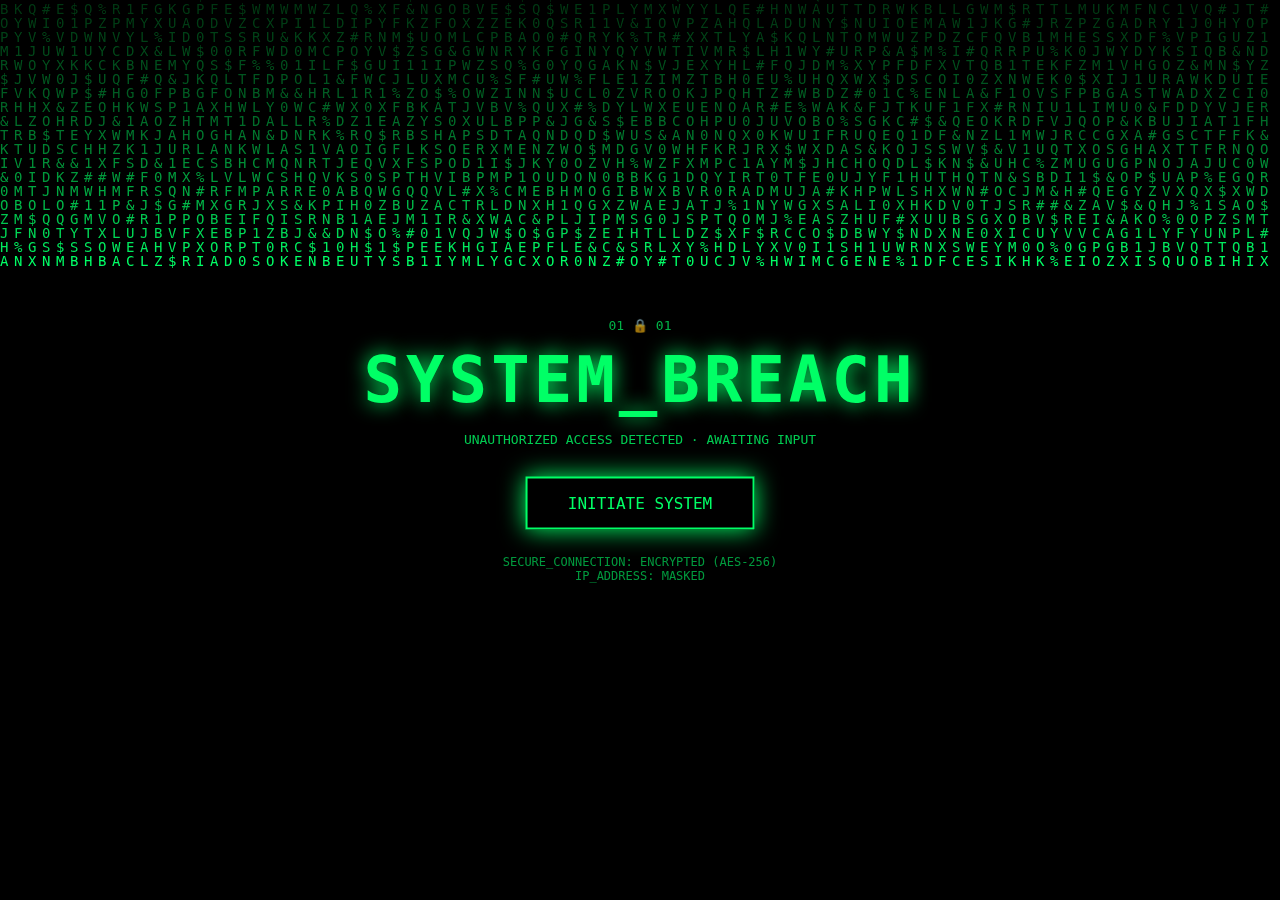
<file: index.html>
<!DOCTYPE html>
<html lang="en">
<head>
  <meta charset="UTF-8">
  <title>SYSTEM_BREACH</title>
  <link rel="stylesheet" href="style.css">
</head>
<body>

<canvas id="matrix"></canvas>

<div class="center">
  <div class="icons">01 🔒 01</div>

  <h1>SYSTEM_BREACH</h1>
  <p class="sub">UNAUTHORIZED ACCESS DETECTED · AWAITING INPUT</p>

  <button onclick="next()">INITIATE SYSTEM</button>

  <p class="footer">
    SECURE_CONNECTION: ENCRYPTED (AES-256)<br>
    IP_ADDRESS: MASKED
  </p>
</div>

<script src="matrix.js"></script>
<script>
  function next() {
    window.location.href = "form.html";
  }
</script>

</body>
</html>
</file>
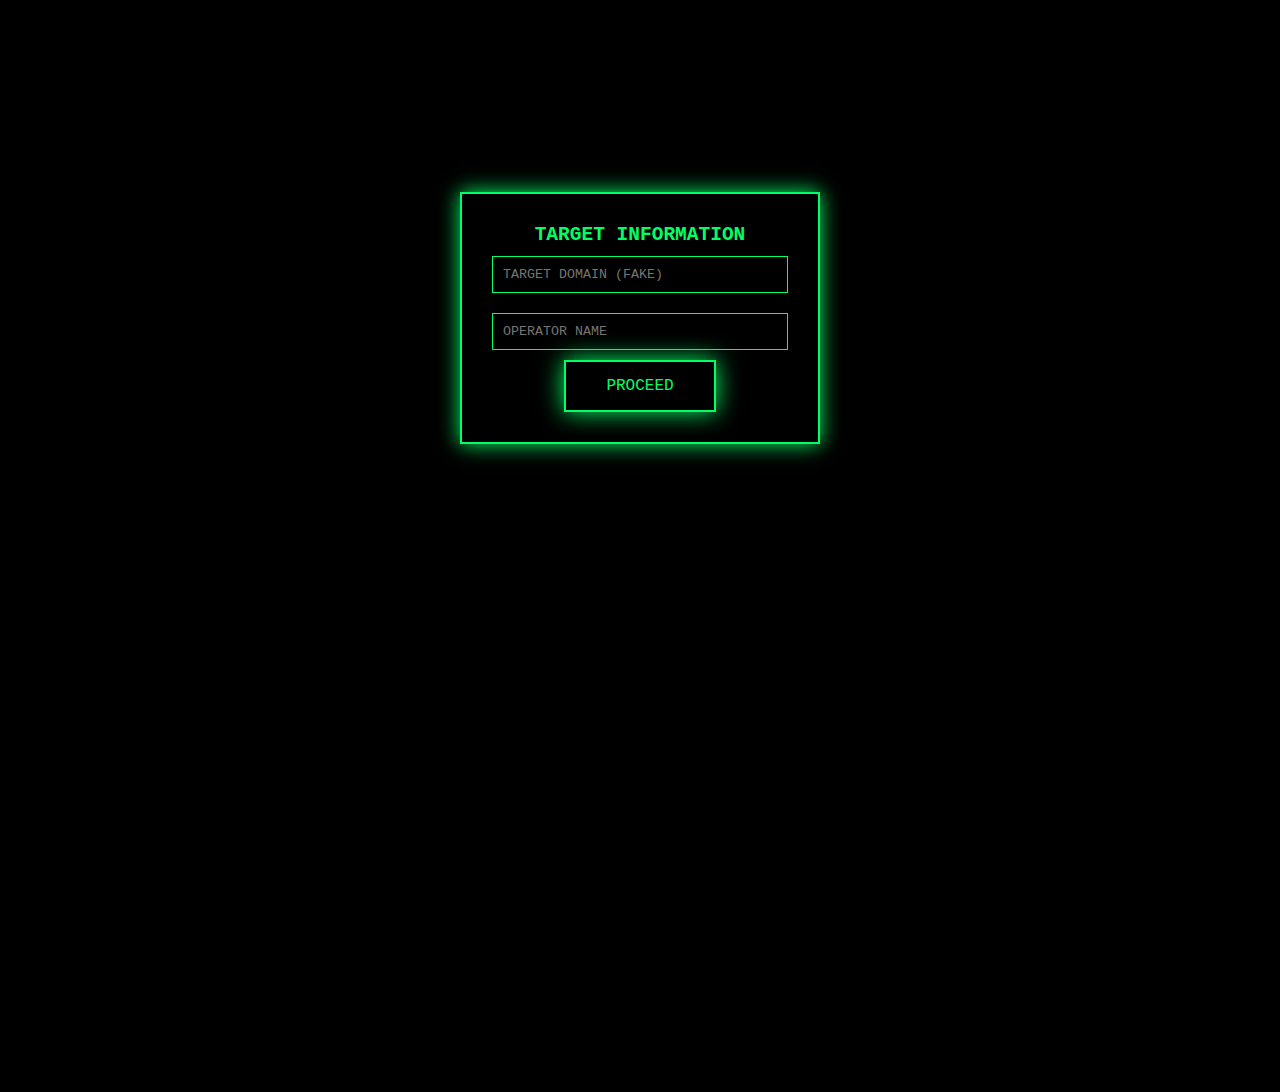
<file: form.html>
<!DOCTYPE html>
<html>
<head>
  <title>Target Input</title>
  <link rel="stylesheet" href="style.css">
</head>
<body>

<div class="panel">
  <h2>TARGET INFORMATION</h2>

  <input id="domain" placeholder="TARGET DOMAIN (FAKE)">
  <input id="name" placeholder="OPERATOR NAME">

  <button onclick="go()">PROCEED</button>
</div>

<script>
  function go() {
    localStorage.setItem("domain", domain.value);
    localStorage.setItem("name", name.value);
    window.location.href = "hack.html";
  }
</script>

</body>
</html>
</file>
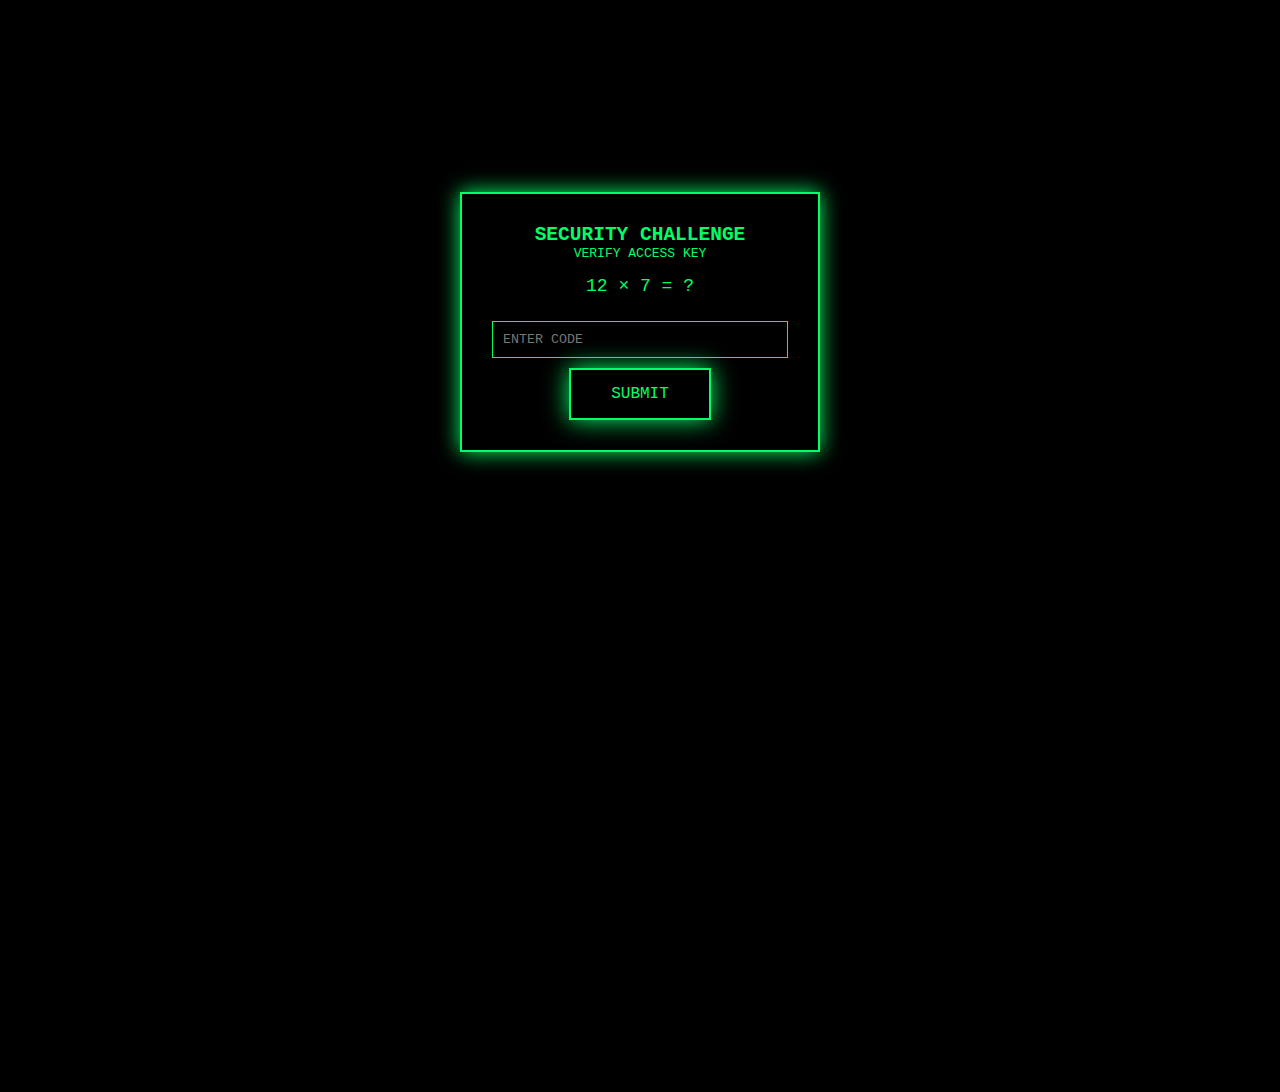
<file: hack.html>
<!DOCTYPE html>
<html>
<head>
  <title>System Access</title>
  <link rel="stylesheet" href="style.css">
</head>
<body>

<div class="panel">
  <h2>SECURITY CHALLENGE</h2>
  <p>VERIFY ACCESS KEY</p>

  <p class="puzzle">12 × 7 = ?</p>

  <input id="ans" placeholder="ENTER CODE">
  <button onclick="check()">SUBMIT</button>

  <p id="out"></p>
</div>

<script>
const creators = [
  { name: "Alex Storm", info: "Independent software engineer · Berlin" },
  { name: "Nova Byte", info: "Cyber systems researcher · Canada" },
  { name: "ZeroX", info: "Anonymous network architect · Unknown" },
  { name: "Luna Code", info: "Frontend & security designer · UK" },
  { name: "Phantom Dev", info: "Full-stack developer · Encrypted profile" }
];

function check() {
  const out = document.getElementById("out");
  const answer = document.getElementById("ans").value;

  if (answer === "84") {
    const random = creators[Math.floor(Math.random() * creators.length)];

    out.innerHTML = `
      <span class="success">✔ HACKING SUCCESSFUL</span><br><br>
      🔓 SYSTEM ACCESS GRANTED<br><br>
      👤 CREATOR (FAKE): <b>${random.name}</b><br>
      📄 INFO: ${random.info}<br><br>
      ⚠️ THIS IS A FAKE HACKING SIMULATION
    `;
  } else {
    out.innerHTML = `
      <span class="fail">✖ HACKING FAILED</span><br><br>
      INVALID ACCESS KEY
    `;
  }
}
</script>

</body>
</html>
</file>
<file: style.css>
* {
  margin: 0;
  padding: 0;
  box-sizing: border-box;
  font-family: monospace;
}

body {
  background: black;
  color: #00ff66;
  height: 100vh;
  overflow: hidden;
}

canvas {
  position: fixed;
  inset: 0;
  z-index: 0;
}

.center {
  position: absolute;
  top: 50%;
  left: 50%;
  transform: translate(-50%, -50%);
  text-align: center;
  z-index: 2;
}

.icons {
  opacity: 0.7;
  margin-bottom: 10px;
}

h1 {
  font-size: 64px;
  letter-spacing: 4px;
  text-shadow: 0 0 20px #00ff66;
}

.sub {
  opacity: 0.8;
  margin: 15px 0 30px;
}

button {
  background: transparent;
  border: 2px solid #00ff66;
  color: #00ff66;
  padding: 15px 40px;
  font-size: 16px;
  cursor: pointer;
  box-shadow: 0 0 25px #00ff66;
  transition: 0.3s;
}

button:hover {
  background: #00ff66;
  color: black;
}

.footer {
  margin-top: 25px;
  font-size: 12px;
  opacity: 0.6;
}

/* Panels */

.panel {
  border: 2px solid #00ff66;
  padding: 30px;
  width: 360px;
  text-align: center;
  margin: auto;
  margin-top: 15%;
  box-shadow: 0 0 20px #00ff66;
}

input {
  width: 100%;
  padding: 10px;
  margin: 10px 0;
  background: black;
  color: #00ff66;
  border: 1px solid #00ff66;
}

.puzzle {
  margin: 15px 0;
  font-size: 18px;
}

.success {
  color: #00ff66;
  font-weight: bold;
}

.fail {
  color: red;
  font-weight: bold;
}
</file>
